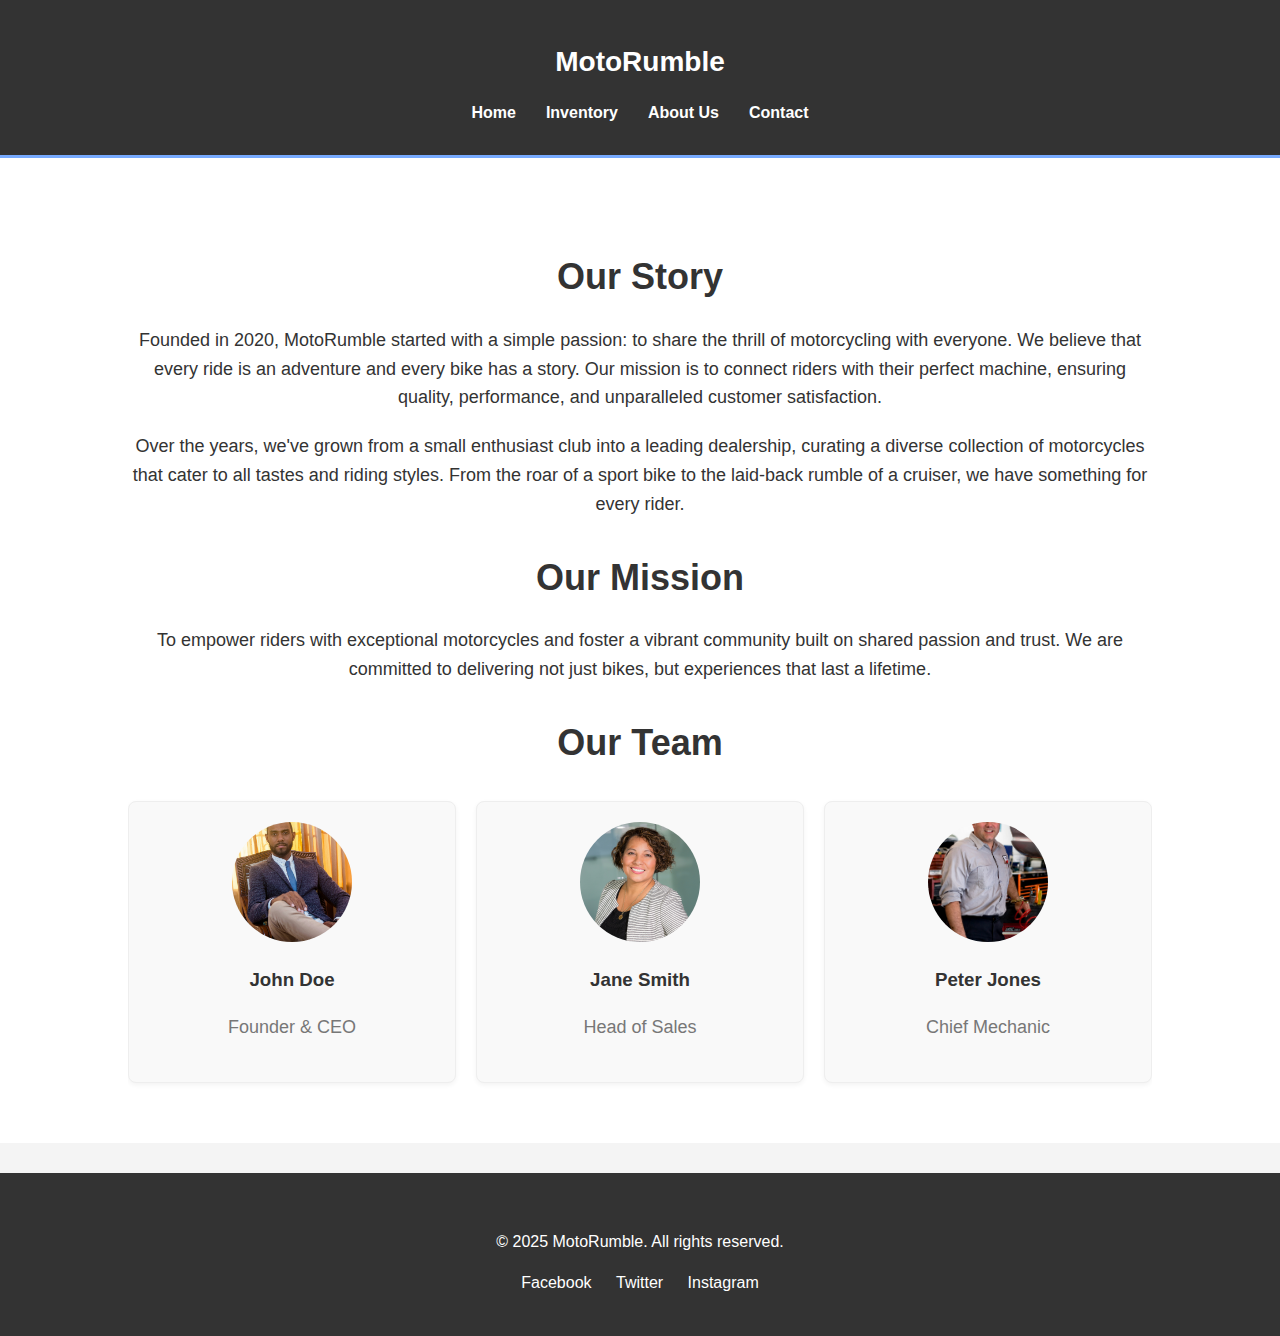
<file: about.html>
<!DOCTYPE html>
<html lang="en">
<head>
    <meta charset="UTF-8">
    <meta name="viewport" content="width=device-width, initial-scale=1.0">
    <title>MotoRumble - About Us</title>
    <link rel="stylesheet" href="css/style.css">
</head>
<body>
    <header>
        <div class="container">
            <div class="logo">
                <a href="index.html">MotoRumble</a>
            </div>
            <nav>
                <ul>
                    <li><a href="index.html">Home</a></li>
                    <li><a href="inventory.html">Inventory</a></li>
                    <li><a href="about.html">About Us</a></li>
                    <li><a href="contact.html">Contact</a></li>
                </ul>
            </nav>
        </div>
    </header>

    <main>
        <section id="about-us">
            <div class="container">
                <h2>Our Story</h2>
                <p>Founded in 2020, MotoRumble started with a simple passion: to share the thrill of motorcycling with everyone. We believe that every ride is an adventure and every bike has a story. Our mission is to connect riders with their perfect machine, ensuring quality, performance, and unparalleled customer satisfaction.</p>
                <p>Over the years, we've grown from a small enthusiast club into a leading dealership, curating a diverse collection of motorcycles that cater to all tastes and riding styles. From the roar of a sport bike to the laid-back rumble of a cruiser, we have something for every rider.</p>

                <h2>Our Mission</h2>
                <p>To empower riders with exceptional motorcycles and foster a vibrant community built on shared passion and trust. We are committed to delivering not just bikes, but experiences that last a lifetime.</p>

                <h2>Our Team</h2>
                <div class="team-grid">
                    <div class="team-member">
                        <img src="images/team1.jpg" alt="Team Member 1">
                        <h3>John Doe</h3>
                        <p>Founder & CEO</p>
                    </div>
                    <div class="team-member">
                        <img src="images/team2.jpg" alt="Team Member 2">
                        <h3>Jane Smith</h3>
                        <p>Head of Sales</p>
                    </div>
                    <div class="team-member">
                        <img src="images/team3.jpg" alt="Team Member 3">
                        <h3>Peter Jones</h3>
                        <p>Chief Mechanic</p>
                    </div>
                </div>
            </div>
        </section>
    </main>

    <footer>
        <div class="container">
            <p>&copy; 2025 MotoRumble. All rights reserved.</p>
            <div class="social-links">
                <a href="#">Facebook</a>
                <a href="#">Twitter</a>
                <a href="#">Instagram</a>
            </div>
        </div>
    </footer>

    <script src="js/script.js"></script>
</body>
</html>
</file>
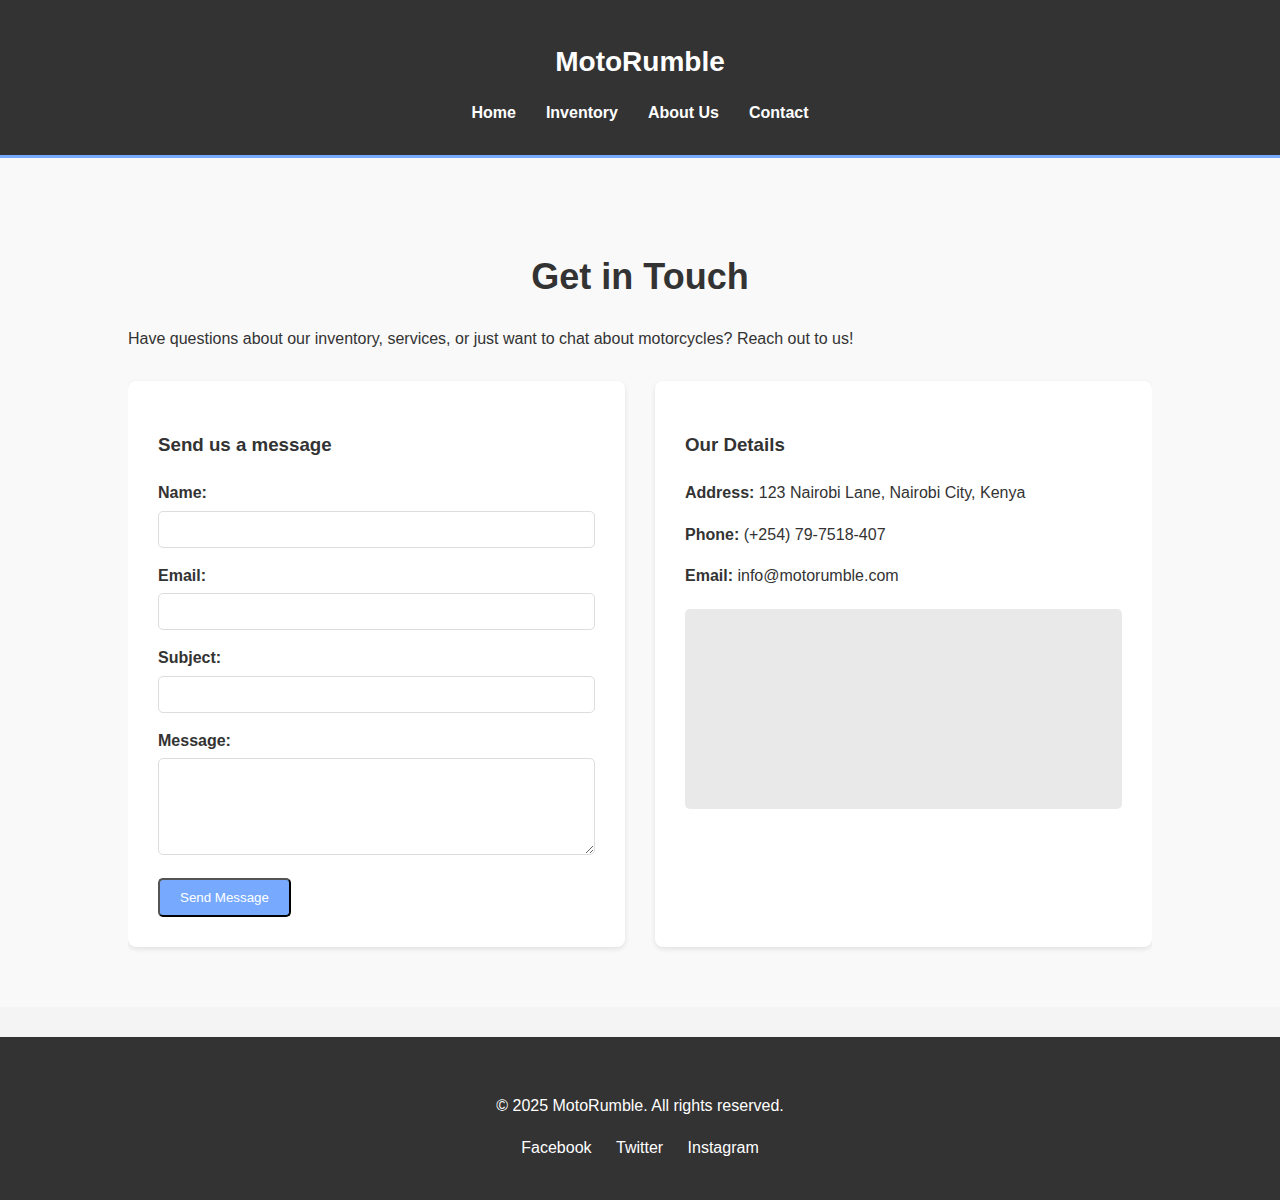
<file: contact.html>
<!DOCTYPE html>
<html lang="en">
<head>
    <meta charset="UTF-8">
    <meta name="viewport" content="width=device-width, initial-scale=1.0">
    <title>MotoRumble - Contact Us</title>
    <link rel="stylesheet" href="css/style.css">
</head>
<body>
    <header>
        <div class="container">
            <div class="logo">
                <a href="index.html">MotoRumble</a>
            </div>
            <nav>
                <ul>
                    <li><a href="index.html">Home</a></li>
                    <li><a href="inventory.html">Inventory</a></li>
                    <li><a href="about.html">About Us</a></li>
                    <li><a href="contact.html">Contact</a></li>
                </ul>
            </nav>
        </div>
    </header>

    <main>
        <section id="contact">
            <div class="container">
                <h2>Get in Touch</h2>
                <p>Have questions about our inventory, services, or just want to chat about motorcycles? Reach out to us!</p>

                <div class="contact-content">
                    <div class="contact-form">
                        <h3>Send us a message</h3>
                        <form id="contactForm">
                            <div class="form-group">
                                <label for="name">Name:</label>
                                <input type="text" id="name" name="name" required>
                            </div>
                            <div class="form-group">
                                <label for="email">Email:</label>
                                <input type="email" id="email" name="email" required>
                            </div>
                            <div class="form-group">
                                <label for="subject">Subject:</label>
                                <input type="text" id="subject" name="subject">
                            </div>
                            <div class="form-group">
                                <label for="message">Message:</label>
                                <textarea id="message" name="message" rows="5" required></textarea>
                            </div>
                            <button type="submit" class="btn">Send Message</button>
                        </form>
                    </div>

                    <div class="contact-info">
                        <h3>Our Details</h3>
                        <p><strong>Address:</strong> 123 Nairobi Lane, Nairobi City, Kenya</p>
                        <p><strong>Phone:</strong> (+254) 79-7518-407</p>
                        <p><strong>Email:</strong> info@motorumble.com</p>
                        <div class="map-container">
                            <!-- Placeholder for embedded map -->
                            <iframe src="https://www.google.com/maps/embed?pb=!1m18!1m12!1m3!1d15959.088656754023!2d36.817223000000005!3d-1.286389!2m3!1f0!2f0!3f0!3m2!1i1024!2i768!4f13.1!3m3!1m2!1s0x182f1172d84d49a7%3A0xf7cf0254b297924c!2sNairobi%2C%20Kenya!5e0!3m2!1sen!2sus!4v1678912345678!5m2!1sen!2sus" width="600" height="450" style="border:0;" allowfullscreen="" loading="lazy" referrerpolicy="no-referrer-when-downgrade"></iframe>
                        </div>
                    </div>
                </div>
            </div>
        </section>
    </main>

    <footer>
        <div class="container">
            <p>&copy; 2025 MotoRumble. All rights reserved.</p>
            <div class="social-links">
                <a href="#">Facebook</a>
                <a href="#">Twitter</a>
                <a href="#">Instagram</a>
            </div>
        </div>
    </footer>

    <script src="js/script.js"></script>
</body>
</html>
</file>
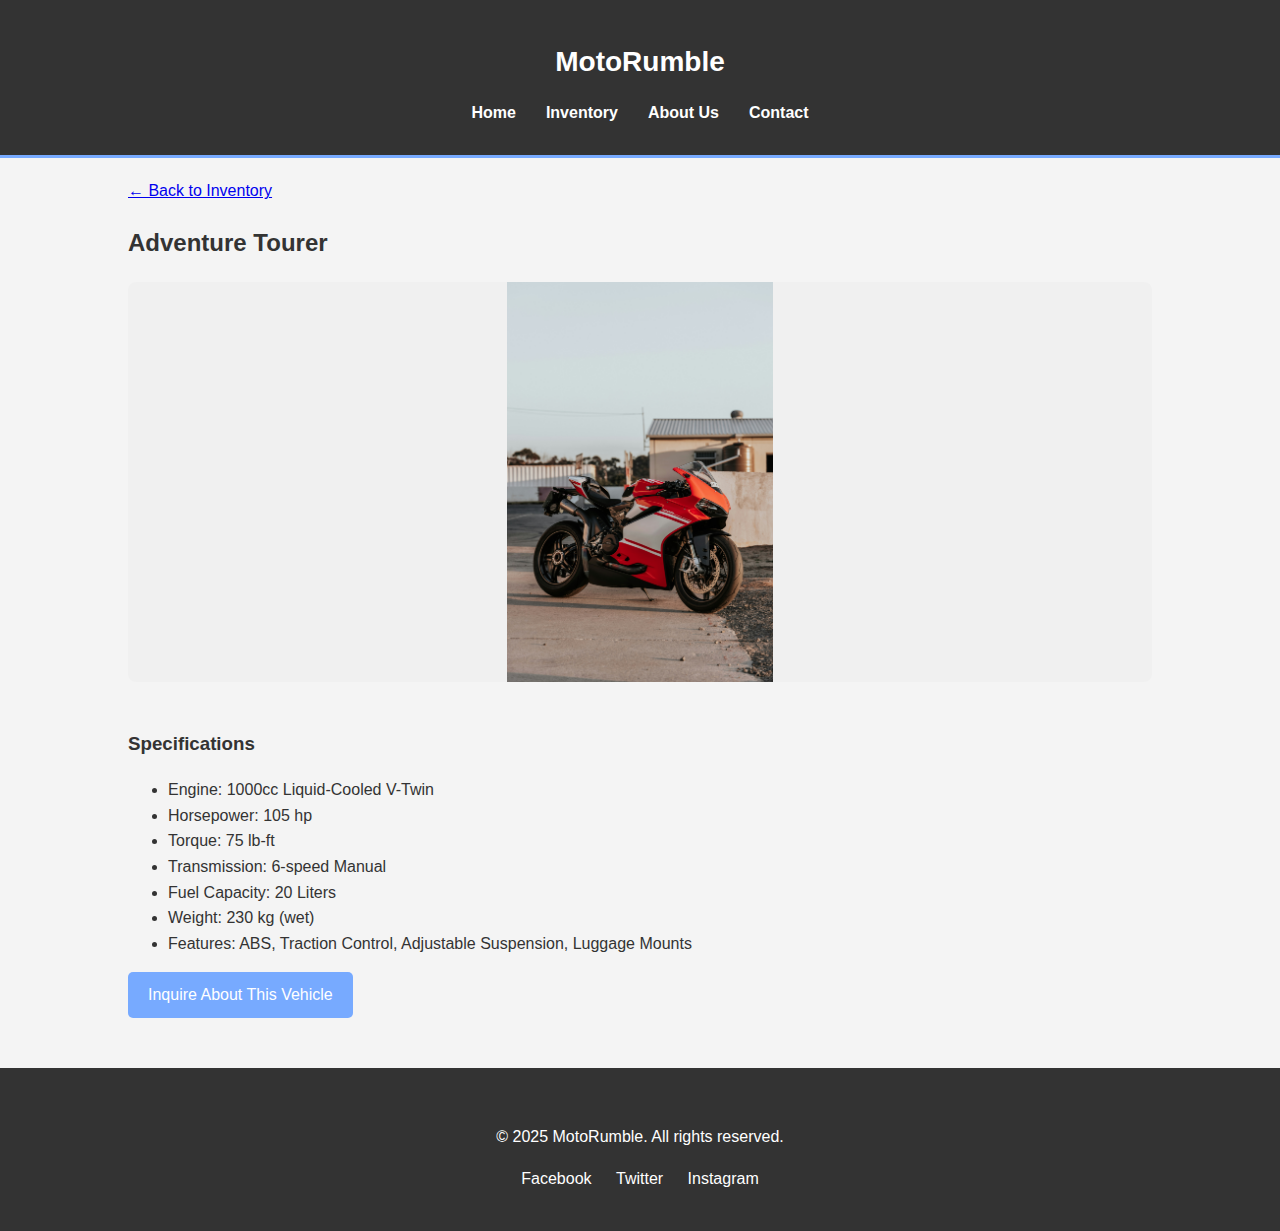
<file: vehicles/adventure-tourer.html>
<!DOCTYPE html>
<html lang="en">
<head>
    <meta charset="UTF-8">
    <meta name="viewport" content="width=device-width, initial-scale=1.0">
    <title>MotoRumble - Adventure Tourer</title>
    <link rel="stylesheet" href="../css/style.css">
</head>
<body>
    <header>
        <div class="container">
            <div class="logo">
                <a href="../index.html">MotoRumble</a>
            </div>
            <nav>
                <ul>
                    <li><a href="../index.html">Home</a></li>
                    <li><a href="../inventory.html">Inventory</a></li>
                    <li><a href="../about.html">About Us</a></li>
                    <li><a href="../contact.html">Contact</a></li>
                </ul>
            </nav>
        </div>
    </header>

    <main>
        <section id="vehicle-detail">
            <div class="container">
                <a href="../inventory.html" class="back-to-inventory">&larr; Back to Inventory</a>
                <h2>Adventure Tourer</h2>
                <img src="../images/bike4.jpg" alt="Adventure Tourer" class="detail-image">
                <div class="vehicle-specs">
                    <h3>Specifications</h3>
                    <ul>
                        <li>Engine: 1000cc Liquid-Cooled V-Twin</li>
                        <li>Horsepower: 105 hp</li>
                        <li>Torque: 75 lb-ft</li>
                        <li>Transmission: 6-speed Manual</li>
                        <li>Fuel Capacity: 20 Liters</li>
                        <li>Weight: 230 kg (wet)</li>
                        <li>Features: ABS, Traction Control, Adjustable Suspension, Luggage Mounts</li>
                    </ul>
                </div>
                <a href="../contact.html" class="btn">Inquire About This Vehicle</a>
            </div>
        </section>
    </main>

    <footer>
        <div class="container">
            <p>&copy; 2025 MotoRumble. All rights reserved.</p>
            <div class="social-links">
                <a href="#">Facebook</a>
                <a href href="#">Twitter</a>
                <a href href="#">Instagram</a>
            </div>
        </div>
    </footer>
</body>
</html>
</file>
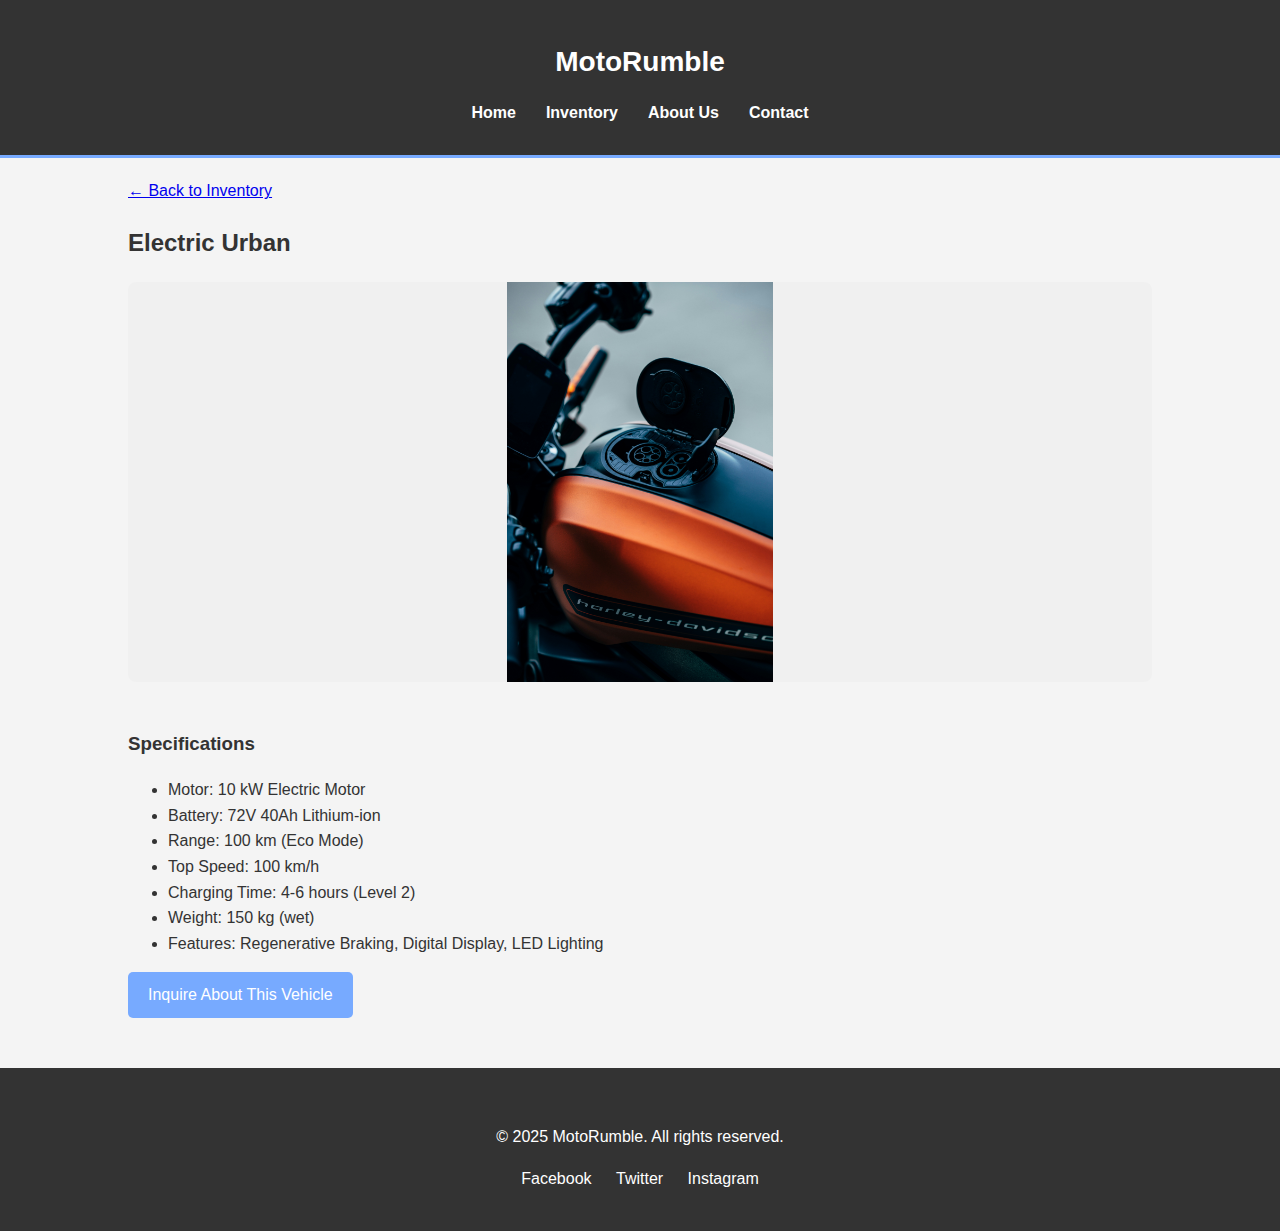
<file: vehicles/electric-urban.html>
<!DOCTYPE html>
<html lang="en">
<head>
    <meta charset="UTF-8">
    <meta name="viewport" content="width=device-width, initial-scale=1.0">
    <title>MotoRumble - Electric Urban</title>
    <link rel="stylesheet" href="../css/style.css">
</head>
<body>
    <header>
        <div class="container">
            <div class="logo">
                <a href="../index.html">MotoRumble</a>
            </div>
            <nav>
                <ul>
                    <li><a href="../index.html">Home</a></li>
                    <li><a href="../inventory.html">Inventory</a></li>
                    <li><a href="../about.html">About Us</a></li>
                    <li><a href="../contact.html">Contact</a></li>
                </ul>
            </nav>
        </div>
    </header>

    <main>
        <section id="vehicle-detail">
            <div class="container">
                <a href="../inventory.html" class="back-to-inventory">&larr; Back to Inventory</a>
                <h2>Electric Urban</h2>
                <img src="../images/bike6.jpg" alt="Electric Urban" class="detail-image">
                <div class="vehicle-specs">
                    <h3>Specifications</h3>
                    <ul>
                        <li>Motor: 10 kW Electric Motor</li>
                        <li>Battery: 72V 40Ah Lithium-ion</li>
                        <li>Range: 100 km (Eco Mode)</li>
                        <li>Top Speed: 100 km/h</li>
                        <li>Charging Time: 4-6 hours (Level 2)</li>
                        <li>Weight: 150 kg (wet)</li>
                        <li>Features: Regenerative Braking, Digital Display, LED Lighting</li>
                    </ul>
                </div>
                <a href="../contact.html" class="btn">Inquire About This Vehicle</a>
            </div>
        </section>
    </main>

    <footer>
        <div class="container">
            <p>&copy; 2025 MotoRumble. All rights reserved.</p>
            <div class="social-links">
                <a href="#">Facebook</a>
                <a href="#">Twitter</a>
                <a href="#">Instagram</a>
            </div>
        </div>
    </footer>
</body>
</html>
</file>
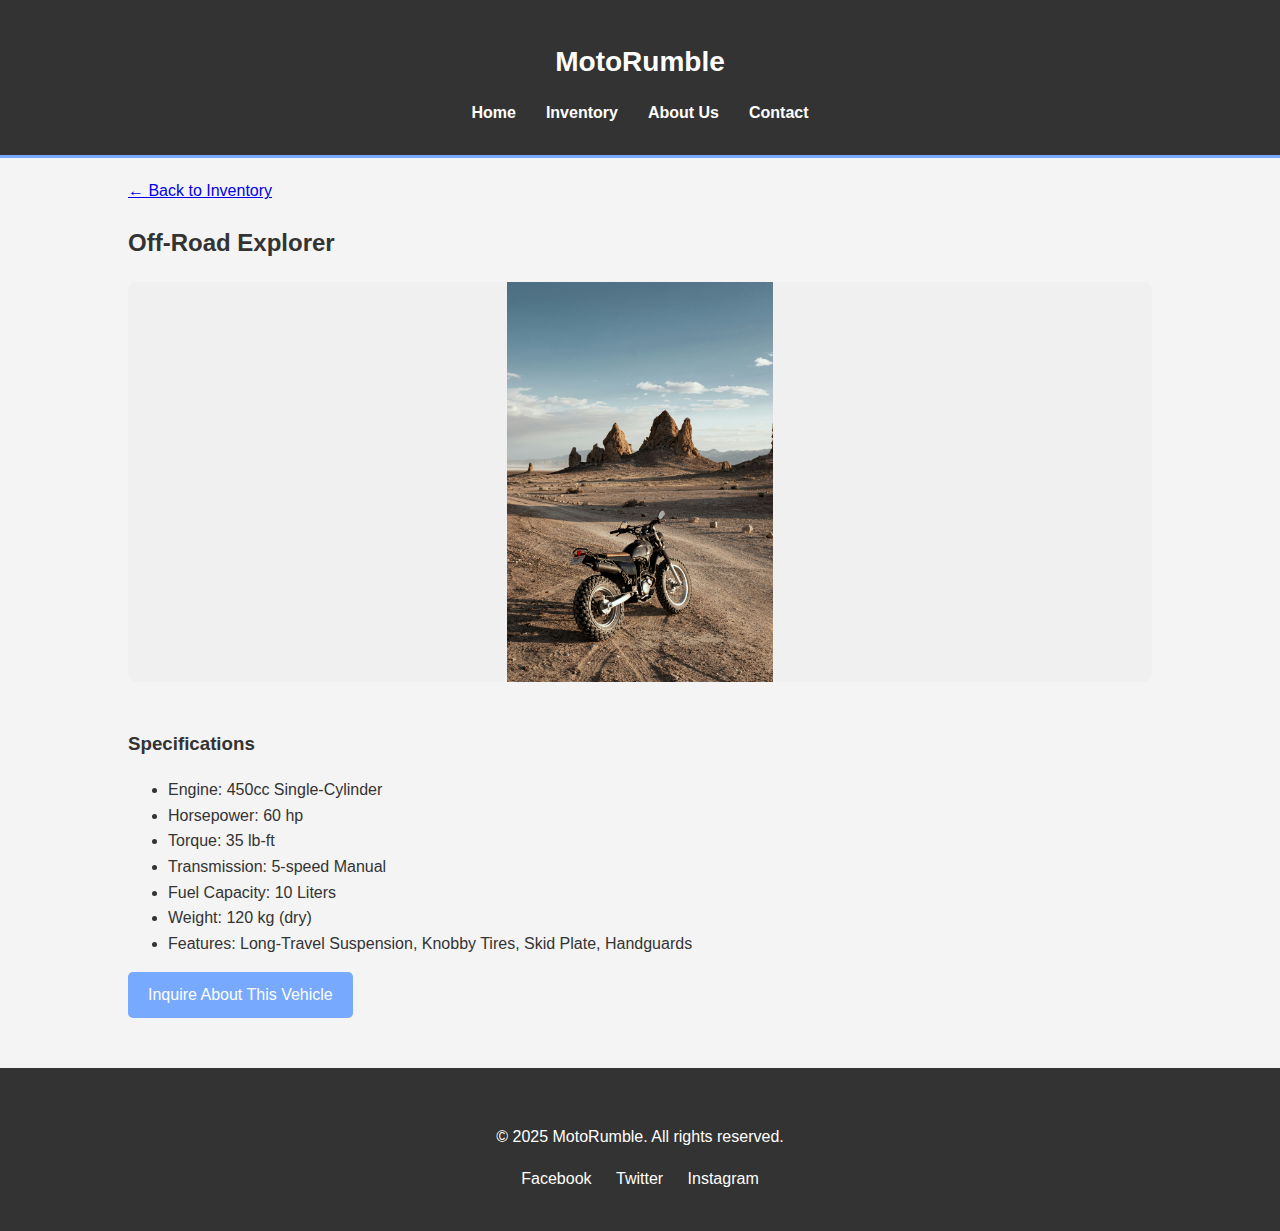
<file: vehicles/off-road-explorer.html>
<!DOCTYPE html>
<html lang="en">
<head>
    <meta charset="UTF-8">
    <meta name="viewport" content="width=device-width, initial-scale=1.0">
    <title>MotoRumble - Off-Road Explorer</title>
    <link rel="stylesheet" href="../css/style.css">
</head>
<body>
    <header>
        <div class="container">
            <div class="logo">
                <a href="../index.html">MotoRumble</a>
            </div>
            <nav>
                <ul>
                    <li><a href="../index.html">Home</a></li>
                    <li><a href="../inventory.html">Inventory</a></li>
                    <li><a href="../about.html">About Us</a></li>
                    <li><a href="../contact.html">Contact</a></li>
                </ul>
            </nav>
        </div>
    </header>

    <main>
        <section id="vehicle-detail">
            <div class="container">
                <a href="../inventory.html" class="back-to-inventory">&larr; Back to Inventory</a>
                <h2>Off-Road Explorer</h2>
                <img src="../images/bike3.jpg" alt="Off-Road Explorer" class="detail-image">
                <div class="vehicle-specs">
                    <h3>Specifications</h3>
                    <ul>
                        <li>Engine: 450cc Single-Cylinder</li>
                        <li>Horsepower: 60 hp</li>
                        <li>Torque: 35 lb-ft</li>
                        <li>Transmission: 5-speed Manual</li>
                        <li>Fuel Capacity: 10 Liters</li>
                        <li>Weight: 120 kg (dry)</li>
                        <li>Features: Long-Travel Suspension, Knobby Tires, Skid Plate, Handguards</li>
                    </ul>
                </div>
                <a href="../contact.html" class="btn">Inquire About This Vehicle</a>
            </div>
        </section>
    </main>

    <footer>
        <div class="container">
            <p>&copy; 2025 MotoRumble. All rights reserved.</p>
            <div class="social-links">
                <a href="#">Facebook</a>
                <a href="#">Twitter</a>
                <a href="#">Instagram</a>
            </div>
        </div>
    </footer>
</body>
</html>
</file>
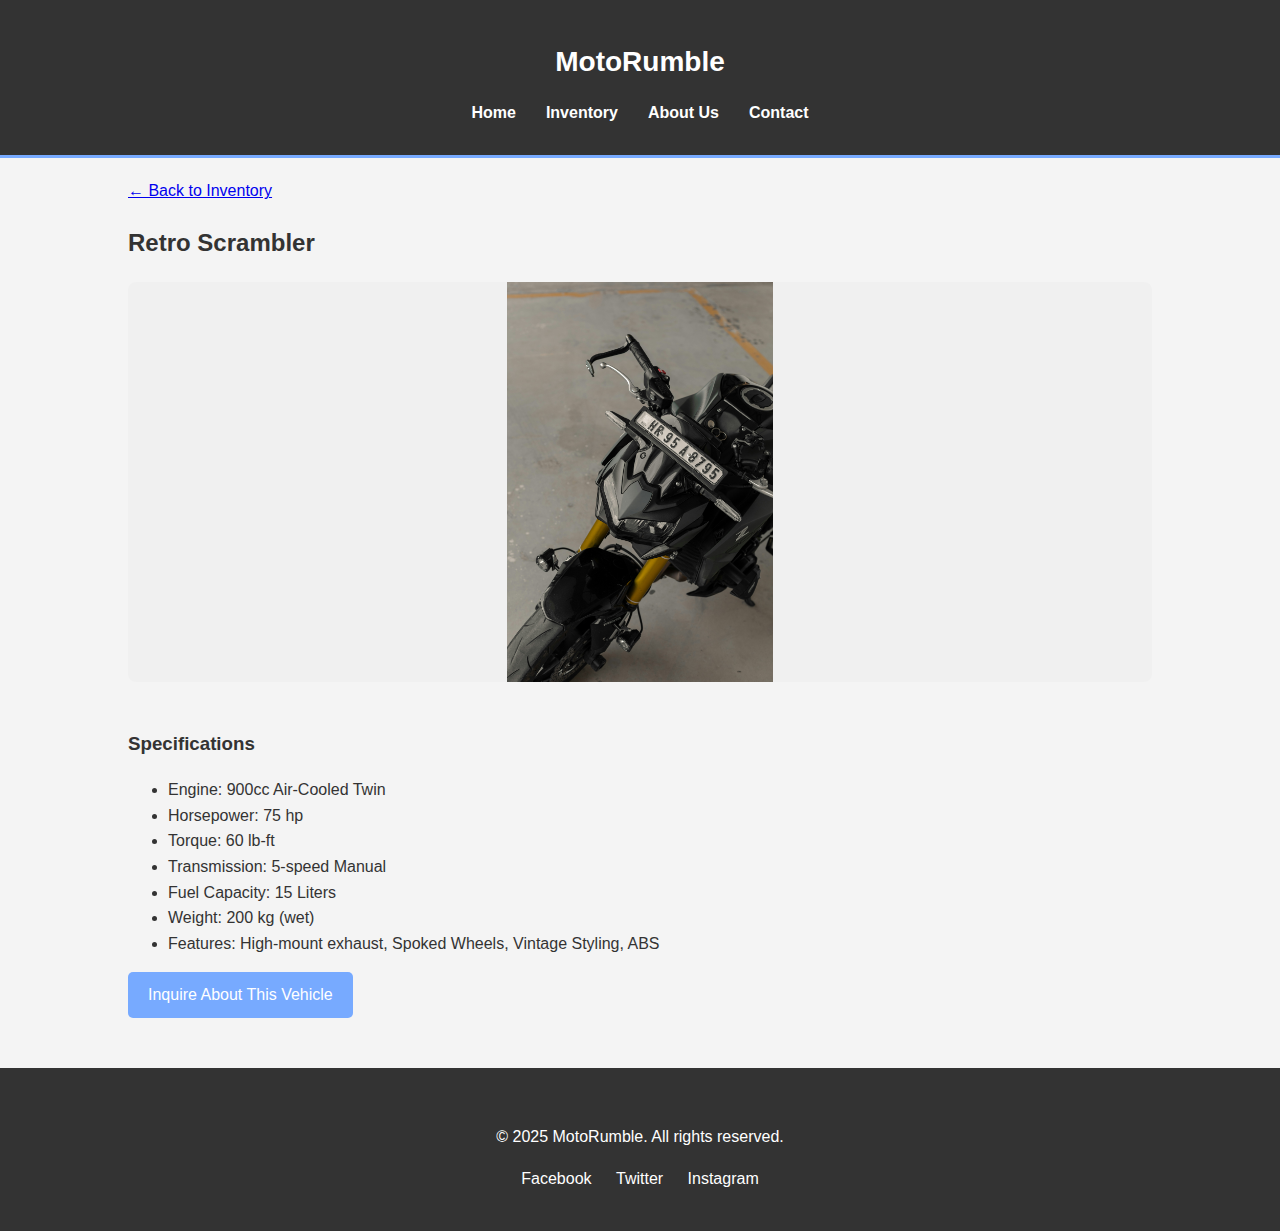
<file: vehicles/retro-scrambler.html>
<!DOCTYPE html>
<html lang="en">
<head>
    <meta charset="UTF-8">
    <meta name="viewport" content="width=device-width, initial-scale=1.0">
    <title>MotoRumble - Retro Scrambler</title>
    <link rel="stylesheet" href="../css/style.css">
</head>
<body>
    <header>
        <div class="container">
            <div class="logo">
                <a href="../index.html">MotoRumble</a>
            </div>
            <nav>
                <ul>
                    <li><a href="../index.html">Home</a></li>
                    <li><a href="../inventory.html">Inventory</a></li>
                    <li><a href="../about.html">About Us</a></li>
                    <li><a href="../contact.html">Contact</a></li>
                </ul>
            </nav>
        </div>
    </header>

    <main>
        <section id="vehicle-detail">
            <div class="container">
                <a href="../inventory.html" class="back-to-inventory">&larr; Back to Inventory</a>
                <h2>Retro Scrambler</h2>
                <img src="../images/bike5.jpg" alt="Retro Scrambler" class="detail-image">
                <div class="vehicle-specs">
                    <h3>Specifications</h3>
                    <ul>
                        <li>Engine: 900cc Air-Cooled Twin</li>
                        <li>Horsepower: 75 hp</li>
                        <li>Torque: 60 lb-ft</li>
                        <li>Transmission: 5-speed Manual</li>
                        <li>Fuel Capacity: 15 Liters</li>
                        <li>Weight: 200 kg (wet)</li>
                        <li>Features: High-mount exhaust, Spoked Wheels, Vintage Styling, ABS</li>
                    </ul>
                </div>
                <a href="../contact.html" class="btn">Inquire About This Vehicle</a>
            </div>
        </section>
    </main>

    <footer>
        <div class="container">
            <p>&copy; 2025 MotoRumble. All rights reserved.</p>
            <div class="social-links">
                <a href="#">Facebook</a>
                <a href="#">Twitter</a>
                <a href="#">Instagram</a>
            </div>
        </div>
    </footer>
</body>
</html>
</file>
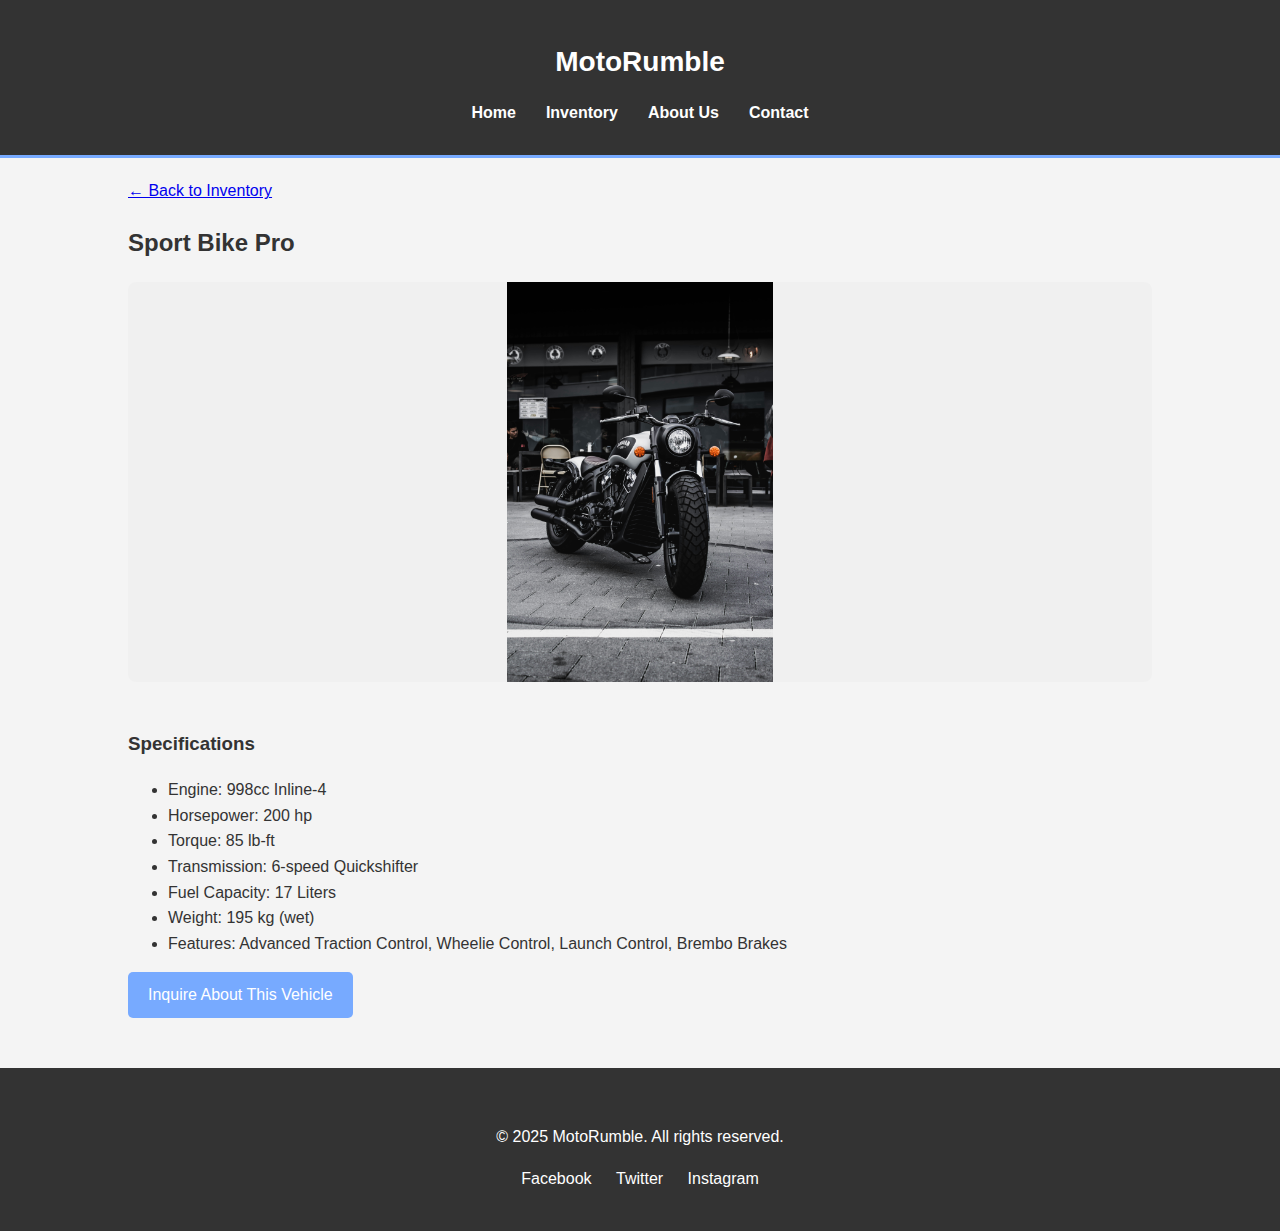
<file: vehicles/sport-bike-pro.html>
<!DOCTYPE html>
<html lang="en">
<head>
    <meta charset="UTF-8">
    <meta name="viewport" content="width=device-width, initial-scale=1.0">
    <title>MotoRumble - Sport Bike Pro</title>
    <link rel="stylesheet" href="../css/style.css">
</head>
<body>
    <header>
        <div class="container">
            <div class="logo">
                <a href="../index.html">MotoRumble</a>
            </div>
            <nav>
                <ul>
                    <li><a href="../index.html">Home</a></li>
                    <li><a href="../inventory.html">Inventory</a></li>
                    <li><a href="../about.html">About Us</a></li>
                    <li><a href="../contact.html">Contact</a></li>
                </ul>
            </nav>
        </div>
    </header>

    <main>
        <section id="vehicle-detail">
            <div class="container">
                <a href="../inventory.html" class="back-to-inventory">&larr; Back to Inventory</a>
                <h2>Sport Bike Pro</h2>
                <img src="../images/bike1.jpg" alt="Sport Bike Pro" class="detail-image">
                <div class="vehicle-specs">
                    <h3>Specifications</h3>
                    <ul>
                        <li>Engine: 998cc Inline-4</li>
                        <li>Horsepower: 200 hp</li>
                        <li>Torque: 85 lb-ft</li>
                        <li>Transmission: 6-speed Quickshifter</li>
                        <li>Fuel Capacity: 17 Liters</li>
                        <li>Weight: 195 kg (wet)</li>
                        <li>Features: Advanced Traction Control, Wheelie Control, Launch Control, Brembo Brakes</li>
                    </ul>
                </div>
                <a href="../contact.html" class="btn">Inquire About This Vehicle</a>
            </div>
        </section>
    </main>

    <footer>
        <div class="container">
            <p>&copy; 2025 MotoRumble. All rights reserved.</p>
            <div class="social-links">
                <a href="#">Facebook</a>
                <a href="#">Twitter</a>
                <a href="#">Instagram</a>
            </div>
        </div>
    </footer>
</body>
</html>
</file>
<file: css/style.css>
/* Basic Styles */
body {
    font-family: Arial, sans-serif;
    margin: 0;
    line-height: 1.6;
    background-color: #f4f4f4;
    color: #333;
}

.container {
    width: 80%;
    margin: auto;
    overflow: hidden;
    padding: 20px 0;
}

/* Header */
header {
    background: #333;
    color: #fff;
    padding-top: 20px;
    min-height: 70px;
    border-bottom: #77aaff 3px solid;
}

header .container {
    display: flex;
    flex-direction: column;
    align-items: center;
    width: 80%;
    margin: auto;
    overflow: hidden;
    padding: 20px 0;
}

/* Logo */
.logo {
    text-align: center; /* Center the logo text */
    margin-bottom: 15px; /* Add some space below the logo */
}

.logo a {
    font-size: 28px; /* Slightly larger for prominence */
    font-weight: bold;
    color: #fff;
    text-decoration: none;
}

/* Navigation */
header nav {
    width: 100%; /* Ensure nav takes full width for centering its content */
}

nav ul {
    display: flex;
    justify-content: center; /* Center navigation items */
    flex-wrap: wrap; /* Allow navigation items to wrap on smaller screens */
    margin: 0;
    padding: 0;
    list-style: none;
}

nav ul li {
    margin: 0 15px;
    padding: 0;
    margin-bottom: 10px;
}

nav ul li a {
    color: #fff;
    text-decoration: none;
    font-weight: bold;
    font-size: 16px;
    transition: color 0.3s ease;
}

nav ul li a:hover {
    color: #77aaff;
}

/* Buttons */
.btn {
    display: inline-block;
    color: #fff;
    background: #77aaff;
    padding: 10px 20px;
    text-decoration: none;
    border-radius: 5px;
    transition: background 0.3s ease;
}

.btn:hover {
    background: #5588cc;
}

.btn-small {
    padding: 5px 10px;
    font-size: 14px;
}

/* Hero Section */
#hero {
    min-height: 400px;
    background: url('../images/hero-bg.jpg') no-repeat center center/cover;
    text-align: center;
    display: flex;
    align-items: center;
    justify-content: center;
    color: #fff;
    position: relative;
}

#hero::before {
    content: '';
    position: absolute;
    top: 0;
    left: 0;
    width: 100%;
    height: 100%;
    background: rgba(0, 0, 0, 0.5);
}

.hero-content {
    position: relative;
    z-index: 1;
}

#hero h1 {
    font-size: 48px;
    margin-bottom: 10px;
}

#hero p {
    font-size: 20px;
    margin-bottom: 20px;
}

/* Vehicle Grid */
.vehicle-grid {
    display: grid;
    grid-template-columns: repeat(auto-fit, minmax(280px, 1fr));
    gap: 20px;
    margin-top: 30px;
}

.vehicle-card {
    background: #fff;
    border: 1px solid #ddd;
    border-radius: 8px;
    overflow: hidden;
    text-align: center;
    box-shadow: 0 2px 5px rgba(0, 0, 0, 0.1);
    transition: transform 0.3s ease;
}

.vehicle-card:hover {
    transform: translateY(-5px);
}

/* Vehicle Card Images */
.vehicle-card img {
    width: 100%;
    height: 200px;
    object-fit: cover;
}

/* Vehicle Detail Page Image */
.detail-image {
    width: 100%;
    max-height: 400px; /* Adjust as needed */
    object-fit: contain; /* Ensures the whole image is visible */
    margin-bottom: 20px;
    border-radius: 8px;
    background-color: #f0f0f0; /* Optional: background for images with transparent areas */
}

.vehicle-card h3 {
    margin: 15px 0 10px;
    color: #333;
}

.vehicle-card p {
    padding: 0 15px;
    margin-bottom: 15px;
    font-size: 15px;
}

/* About Us Snippet & About Us Page */
#about-snippet,
#about-us {
    padding: 40px 0;
    background: #fff;
    text-align: center;
}

#about-snippet h2,
#about-us h2 {
    font-size: 36px;
    color: #333;
    margin-bottom: 20px;
}

#about-snippet p,
#about-us p {
    font-size: 18px;
    margin-bottom: 20px;
}

.team-grid {
    display: grid;
    grid-template-columns: repeat(auto-fit, minmax(200px, 1fr));
    gap: 20px;
    margin-top: 30px;
}

.team-member {
    background: #f9f9f9;
    border: 1px solid #eee;
    border-radius: 8px;
    padding: 20px;
    text-align: center;
    box-shadow: 0 2px 5px rgba(0, 0, 0, 0.05);
}

.team-member img {
    width: 120px;
    height: 120px;
    border-radius: 50%;
    object-fit: cover;
    margin-bottom: 15px;
}

.team-member h3 {
    margin: 0;
    color: #333;
}

.team-member p {
    font-size: 14px;
    color: #777;
}

/* Contact Page */
#contact {
    padding: 40px 0;
    background: #f9f9f9;
}

#contact h2 {
    text-align: center;
    font-size: 36px;
    color: #333;
    margin-bottom: 20px;
}

.contact-content {
    display: flex;
    flex-wrap: wrap;
    justify-content: space-around;
    gap: 30px;
    margin-top: 30px;
}

.contact-form,
.contact-info {
    flex: 1;
    min-width: 300px;
    background: #fff;
    padding: 30px;
    border-radius: 8px;
    box-shadow: 0 2px 5px rgba(0, 0, 0, 0.1);
}

.contact-form h3,
.contact-info h3 {
    color: #333;
    margin-bottom: 20px;
}

.form-group {
    margin-bottom: 15px;
}

.form-group label {
    display: block;
    margin-bottom: 5px;
    font-weight: bold;
}

.form-group input[type="text"],
.form-group input[type="email"],
.form-group textarea {
    width: 100%;
    padding: 10px;
    border: 1px solid #ddd;
    border-radius: 5px;
    box-sizing: border-box; /* Ensures padding doesn't increase width */
}

.form-group textarea {
    resize: vertical;
}

.map-container {
    background: #e9e9e9;
    height: 200px;
    display: flex;
    align-items: center;
    justify-content: center;
    border-radius: 5px;
    margin-top: 20px;
    color: #777;
}

/* Footer */
footer {
    background: #333;
    color: #fff;
    text-align: center;
    padding: 20px 0;
    margin-top: 30px;
}

footer .social-links a {
    color: #fff;
    margin: 0 10px;
    text-decoration: none;
}

footer .social-links a:hover {
    color: #77aaff;
}

/* Responsive Design */
@media (max-width: 768px) {
    header .container,
    nav ul {
        text-align: center;
    }

    header .logo,
    header nav {
        float: none;
        display: block;
        width: 100%;
    }

    header li {
        margin-bottom: 5px;
    }

    #hero h1 {
        font-size: 36px;
    }

    #hero p {
        font-size: 16px;
    }

    .vehicle-grid,
    .team-grid {
        grid-template-columns: 1fr;
    }

    .contact-content {
        flex-direction: column;
    }

    .contact-form,
    .contact-info {
        width: 100%;
        min-width: unset;
    }
}
</file>
